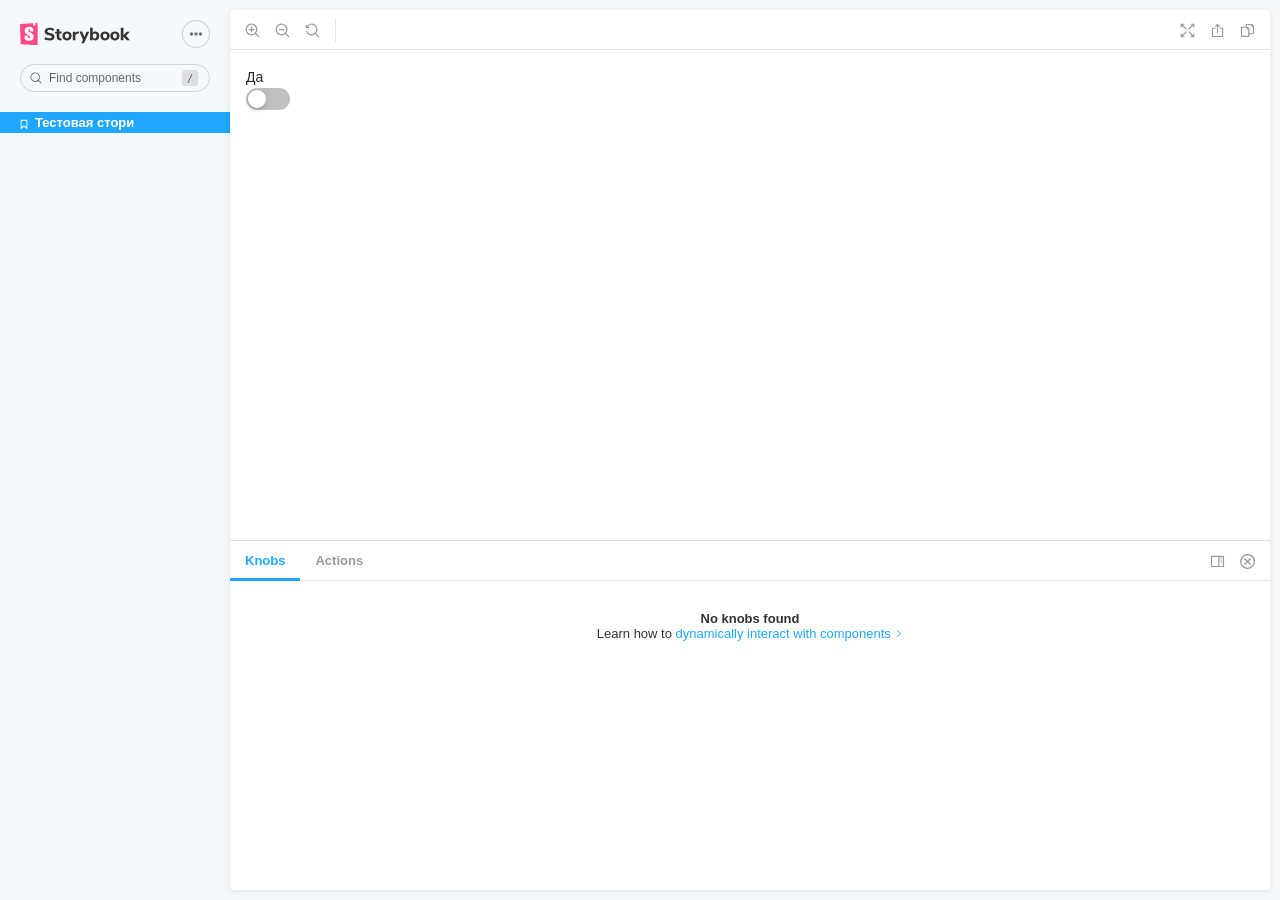
<file: storybook-static/index.html>
<!doctype html><html lang="en"><head><meta charset="utf-8"/><title>Storybook</title><meta name="viewport" content="width=device-width,initial-scale=1"/><style>html, body {
    overflow: hidden;
    height: 100%;
    width: 100%;
    margin: 0;
    padding: 0;
  }

  * {
    box-sizing: border-box;
  }</style><script>/* globals window */
  /* eslint-disable no-underscore-dangle */
  try {
    if (window.top !== window) {
      window.__REACT_DEVTOOLS_GLOBAL_HOOK__ = window.top.__REACT_DEVTOOLS_GLOBAL_HOOK__;
    }
  } catch (e) {
    // eslint-disable-next-line no-console
    console.warn('unable to connect to top frame for connecting dev tools');
  }

  window.onerror = function onerror(message, source, line, column, err) {
    if (window.CONFIG_TYPE !== 'DEVELOPMENT') return;
    // eslint-disable-next-line no-var, vars-on-top
    var xhr = new window.XMLHttpRequest();
    xhr.open('POST', '/runtime-error');
    xhr.setRequestHeader('Content-Type', 'application/json;charset=UTF-8');
    xhr.send(
      JSON.stringify({
        /* eslint-disable object-shorthand */
        message: message,
        source: source,
        line: line,
        column: column,
        error: err && { message: err.message, name: err.name, stack: err.stack },
        origin: 'manager',
        /* eslint-enable object-shorthand */
      })
    );
  };</script><style>#root[hidden],
      #docs-root[hidden] {
        display: none !important;
      }</style></head><body><div id="root"></div><div id="docs-root"></div><script>window['CONFIG_TYPE'] = "PRODUCTION";
            
        
            
              window['LOGLEVEL'] = "info";
            
        
            
        
            
        
            
              window['DOCS_MODE'] = false;</script><script src="runtime~main.870e8ee0658e83d05c6b.bundle.js"></script><script src="vendors~main.da239df0475a7956b233.bundle.js"></script><script src="main.3030e78ec611bb0be9ed.bundle.js"></script></body></html>
</file>
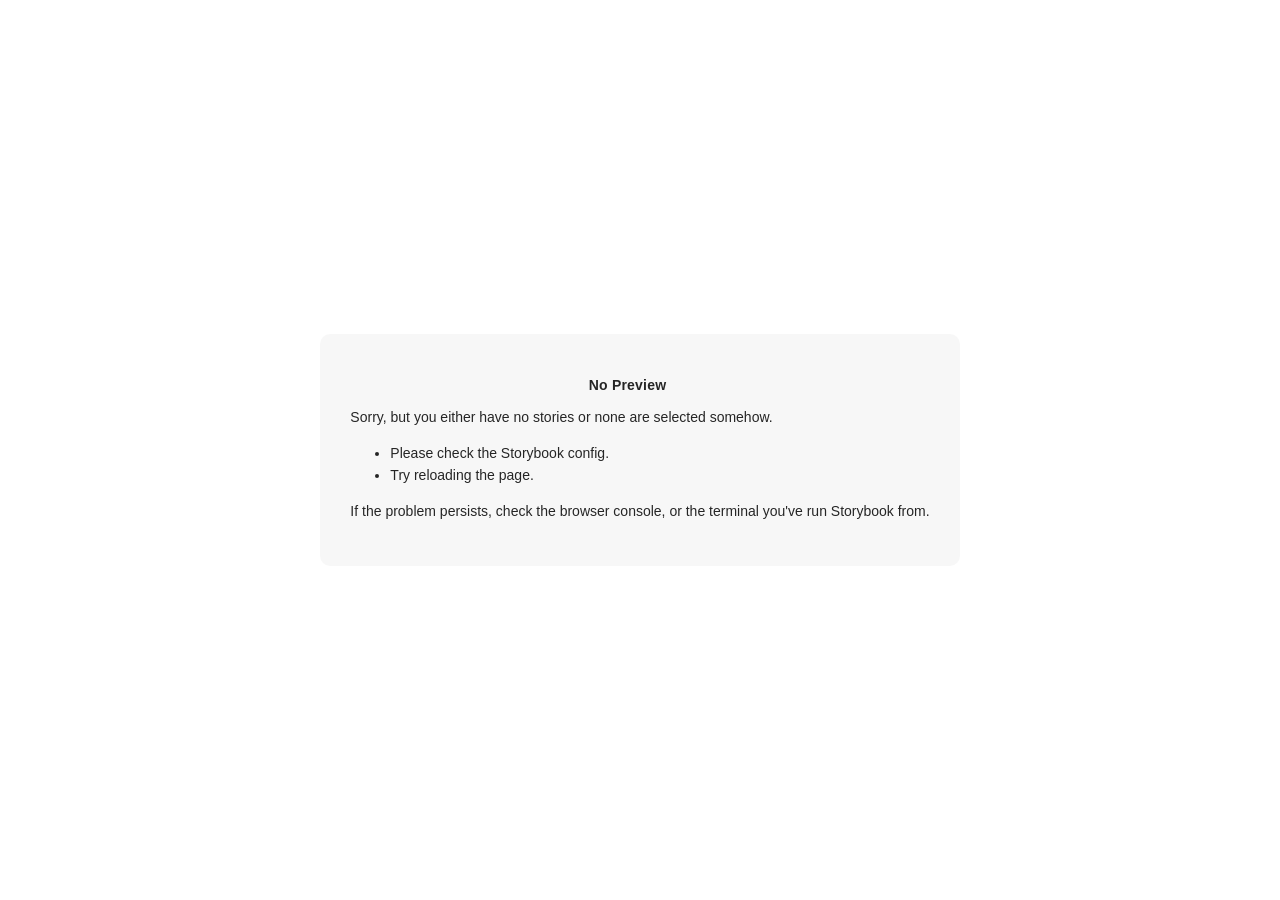
<file: storybook-static/iframe.html>
<!doctype html><html lang="en"><head><meta charset="utf-8"><title>Storybook</title><meta name="viewport" content="width=device-width,initial-scale=1"><base target="_parent"><style>:not(.sb-show-main) > .sb-main,
  :not(.sb-show-nopreview) > .sb-nopreview,
  :not(.sb-show-errordisplay) > .sb-errordisplay {
    display: none;
  }

  .sb-show-main.sb-main-centered {
    margin: 0;
    display: flex;
    align-items: center;
    min-height: 100vh;
  }

  .sb-show-main.sb-main-centered #root {
    box-sizing: border-box;
    margin: auto;
    padding: 1rem;
    max-height: 100%; /* Hack for centering correctly in IE11 */
  }

  /* Vertical centering fix for IE11 */
  @media screen and (-ms-high-contrast: none), (-ms-high-contrast: active) {
    .sb-show-main.sb-main-centered:after {
      content: '';
      min-height: inherit;
      font-size: 0;
    }
  }

  .sb-show-main.sb-main-fullscreen {
    margin: 0;
    padding: 0;
    display: block;
  }

  .sb-show-main.sb-main-padded {
    margin: 0;
    padding: 1rem;
    display: block;
  }

  .sb-wrapper {
    position: fixed;
    top: 0;
    bottom: 0;
    left: 0;
    right: 0;
    padding: 20px;
    font-family: "Nunito Sans", -apple-system, ".SFNSText-Regular", "San Francisco", BlinkMacSystemFont, "Segoe UI", "Helvetica Neue", Helvetica, Arial, sans-serif;
    -webkit-font-smoothing: antialiased;
    overflow: auto;
  }

  .sb-heading {
    font-size: 14px;
    font-weight: 600;
    letter-spacing: 0.2px;
    margin: 10px 0;
    padding-right: 25px;
  }

  .sb-nopreview {
    display: flex;
    align-content: center;
    justify-content: center;
  }

  .sb-nopreview_main {
    margin: auto;
    padding: 30px;
    border-radius: 10px;
    background: rgba(0,0,0,0.03);
  }

  .sb-nopreview_heading {
    text-align: center;
  }

  .sb-errordisplay {
    border: 20px solid rgb(187, 49, 49);
    background: #222;
    color: #fff;
    z-index: 999999;
  }

  .sb-errordisplay_code {
    padding: 10px;
    background: #000;
    color: #eee;
    font-family: "Operator Mono", "Fira Code Retina", "Fira Code", "FiraCode-Retina", "Andale Mono", "Lucida Console", Consolas, Monaco, monospace;
  }

  .sb-errordisplay pre {
    white-space: pre-wrap;
  }</style><script>/* globals window */
  /* eslint-disable no-underscore-dangle */
  try {
    if (window.top !== window) {
      window.__REACT_DEVTOOLS_GLOBAL_HOOK__ = window.top.__REACT_DEVTOOLS_GLOBAL_HOOK__;
      window.__VUE_DEVTOOLS_GLOBAL_HOOK__ = window.top.__VUE_DEVTOOLS_GLOBAL_HOOK__;
      window.top.__VUE_DEVTOOLS_CONTEXT__ = window.document;
    }
  } catch (e) {
    // eslint-disable-next-line no-console
    console.warn('unable to connect to top frame for connecting dev tools');
  }

  window.onerror = function onerror(message, source, line, column, err) {
    if (window.CONFIG_TYPE !== 'DEVELOPMENT') return;
    // eslint-disable-next-line no-var, vars-on-top
    var xhr = new window.XMLHttpRequest();
    xhr.open('POST', '/runtime-error');
    xhr.setRequestHeader('Content-Type', 'application/json;charset=UTF-8');
    xhr.send(
      JSON.stringify({
        /* eslint-disable object-shorthand */
        message: message,
        source: source,
        line: line,
        column: column,
        error: err && { message: err.message, name: err.name, stack: err.stack },
        origin: 'preview',
        /* eslint-enable object-shorthand */
      })
    );
  };</script><style>#root[hidden],
      #docs-root[hidden] {
        display: none !important;
      }</style></head><body><div class="sb-nopreview sb-wrapper"><div class="sb-nopreview_main"><h1 class="sb-nopreview_heading sb-heading">No Preview</h1><p>Sorry, but you either have no stories or none are selected somehow.</p><ul><li>Please check the Storybook config.</li><li>Try reloading the page.</li></ul><p>If the problem persists, check the browser console, or the terminal you've run Storybook from.</p></div></div><div class="sb-errordisplay sb-wrapper"><pre id="error-message" class="sb-heading"></pre><pre class="sb-errordisplay_code"><code id="error-stack"></code></pre></div><div id="root"></div><div id="docs-root"></div><script>window['LOGLEVEL'] = "info";
            
        
            
              window['FRAMEWORK_OPTIONS'] = {};</script><script src="runtime~main.30e268ec0a8264001065.bundle.js"></script><script src="vendors~main.30e268ec0a8264001065.bundle.js"></script><script src="main.30e268ec0a8264001065.bundle.js"></script></body></html>
</file>
